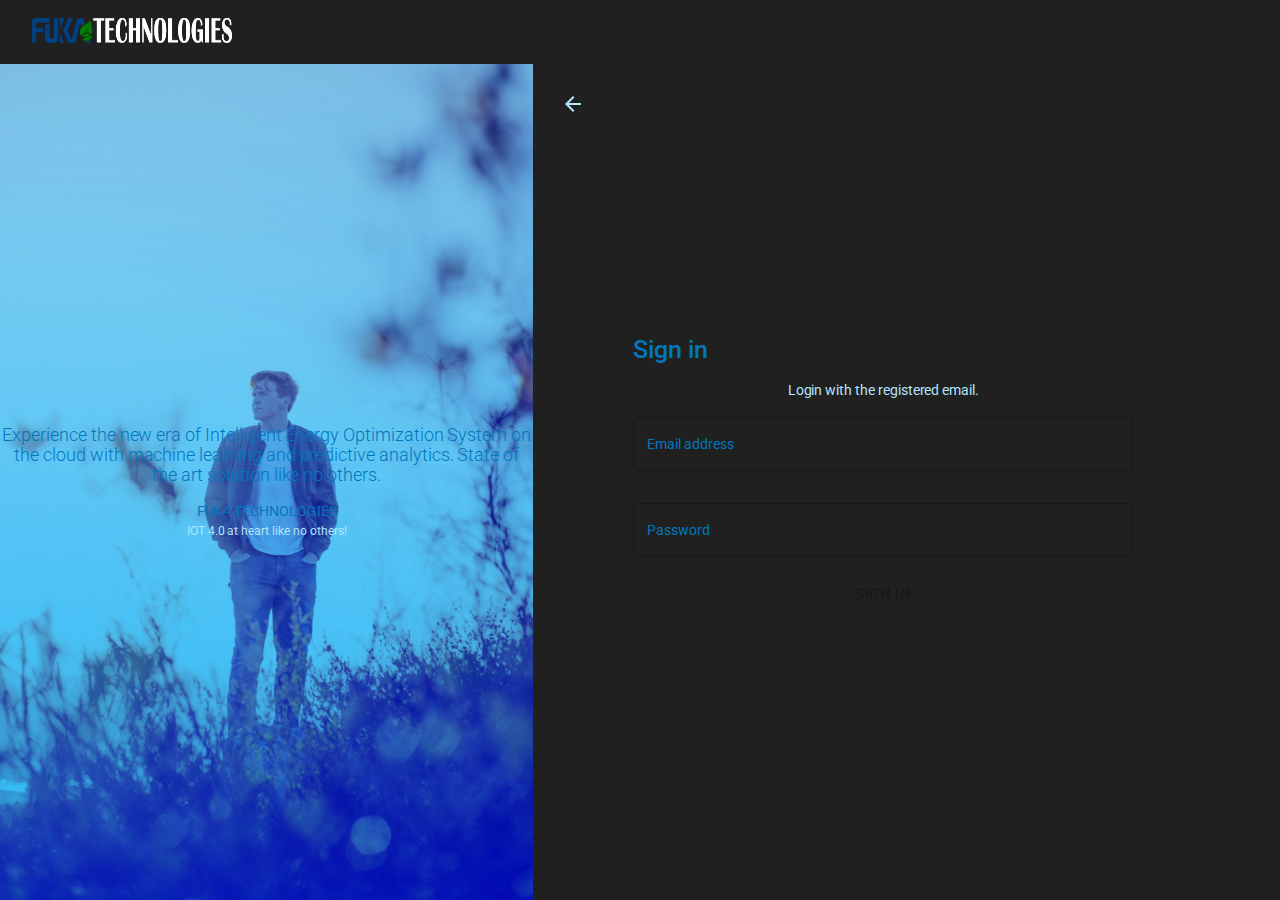
<file: index.html>
<!doctype html><html lang="en" dir="ltr"><head><meta charset="utf-8"/><link rel="shortcut icon" href="/favicon.ico"/><meta name="viewport" content="width=device-width,initial-scale=1,shrink-to-fit=no"/><meta name="theme-color" content="#000000"/><link rel="manifest" href="/manifest.json"/><link href="https://fonts.googleapis.com/css?family=Roboto+Mono|Roboto+Slab|Roboto:300,400,500,700" rel="stylesheet"/><title>AKLabs - Monitoring Dashboard</title><link href="/static/css/2.849a7a81.chunk.css" rel="stylesheet"><link href="/static/css/main.0e8aca70.chunk.css" rel="stylesheet"></head><body><noscript>You need to enable JavaScript to run this app.</noscript><div id="root"></div><script>!function(e){function r(r){for(var n,f,l=r[0],a=r[1],i=r[2],c=0,s=[];c<l.length;c++)f=l[c],Object.prototype.hasOwnProperty.call(o,f)&&o[f]&&s.push(o[f][0]),o[f]=0;for(n in a)Object.prototype.hasOwnProperty.call(a,n)&&(e[n]=a[n]);for(p&&p(r);s.length;)s.shift()();return u.push.apply(u,i||[]),t()}function t(){for(var e,r=0;r<u.length;r++){for(var t=u[r],n=!0,l=1;l<t.length;l++){var a=t[l];0!==o[a]&&(n=!1)}n&&(u.splice(r--,1),e=f(f.s=t[0]))}return e}var n={},o={1:0},u=[];function f(r){if(n[r])return n[r].exports;var t=n[r]={i:r,l:!1,exports:{}};return e[r].call(t.exports,t,t.exports,f),t.l=!0,t.exports}f.m=e,f.c=n,f.d=function(e,r,t){f.o(e,r)||Object.defineProperty(e,r,{enumerable:!0,get:t})},f.r=function(e){"undefined"!=typeof Symbol&&Symbol.toStringTag&&Object.defineProperty(e,Symbol.toStringTag,{value:"Module"}),Object.defineProperty(e,"__esModule",{value:!0})},f.t=function(e,r){if(1&r&&(e=f(e)),8&r)return e;if(4&r&&"object"==typeof e&&e&&e.__esModule)return e;var t=Object.create(null);if(f.r(t),Object.defineProperty(t,"default",{enumerable:!0,value:e}),2&r&&"string"!=typeof e)for(var n in e)f.d(t,n,function(r){return e[r]}.bind(null,n));return t},f.n=function(e){var r=e&&e.__esModule?function(){return e.default}:function(){return e};return f.d(r,"a",r),r},f.o=function(e,r){return Object.prototype.hasOwnProperty.call(e,r)},f.p="/";var l=this.webpackJsonpfukaweb=this.webpackJsonpfukaweb||[],a=l.push.bind(l);l.push=r,l=l.slice();for(var i=0;i<l.length;i++)r(l[i]);var p=a;t()}([])</script><script src="/static/js/2.a2705e1e.chunk.js"></script><script src="/static/js/main.c21188f8.chunk.js"></script></body></html>
</file>
<file: static/css/2.849a7a81.chunk.css>
.ps{overflow:hidden!important;overflow-anchor:none;-ms-overflow-style:none;touch-action:auto;-ms-touch-action:auto}.ps__rail-x{height:15px;bottom:0}.ps__rail-x,.ps__rail-y{display:none;opacity:0;transition:background-color .2s linear,opacity .2s linear;-webkit-transition:background-color .2s linear,opacity .2s linear;position:absolute}.ps__rail-y{width:15px;right:0}.ps--active-x>.ps__rail-x,.ps--active-y>.ps__rail-y{display:block;background-color:transparent}.ps--focus>.ps__rail-x,.ps--focus>.ps__rail-y,.ps--scrolling-x>.ps__rail-x,.ps--scrolling-y>.ps__rail-y,.ps:hover>.ps__rail-x,.ps:hover>.ps__rail-y{opacity:.6}.ps .ps__rail-x.ps--clicking,.ps .ps__rail-x:focus,.ps .ps__rail-x:hover,.ps .ps__rail-y.ps--clicking,.ps .ps__rail-y:focus,.ps .ps__rail-y:hover{background-color:#eee;opacity:.9}.ps__thumb-x{transition:background-color .2s linear,height .2s ease-in-out;-webkit-transition:background-color .2s linear,height .2s ease-in-out;height:6px;bottom:2px}.ps__thumb-x,.ps__thumb-y{background-color:#aaa;border-radius:6px;position:absolute}.ps__thumb-y{transition:background-color .2s linear,width .2s ease-in-out;-webkit-transition:background-color .2s linear,width .2s ease-in-out;width:6px;right:2px}.ps__rail-x.ps--clicking .ps__thumb-x,.ps__rail-x:focus>.ps__thumb-x,.ps__rail-x:hover>.ps__thumb-x{background-color:#999;height:11px}.ps__rail-y.ps--clicking .ps__thumb-y,.ps__rail-y:focus>.ps__thumb-y,.ps__rail-y:hover>.ps__thumb-y{background-color:#999;width:11px}@supports (-ms-overflow-style:none){.ps{overflow:auto!important}}@media (-ms-high-contrast:none),screen and (-ms-high-contrast:active){.ps{overflow:auto!important}}.scrollbar-container{position:relative;height:100%}
</file>
<file: static/css/main.0e8aca70.chunk.css>
*{box-sizing:border-box;margin:0;padding:0}html{-webkit-font-smoothing:antialiased;-moz-osx-font-smoothing:grayscale}body,html{height:100%}body{background-color:#0a0a0a}a{text-decoration:none}#root{height:100%}
</file>
